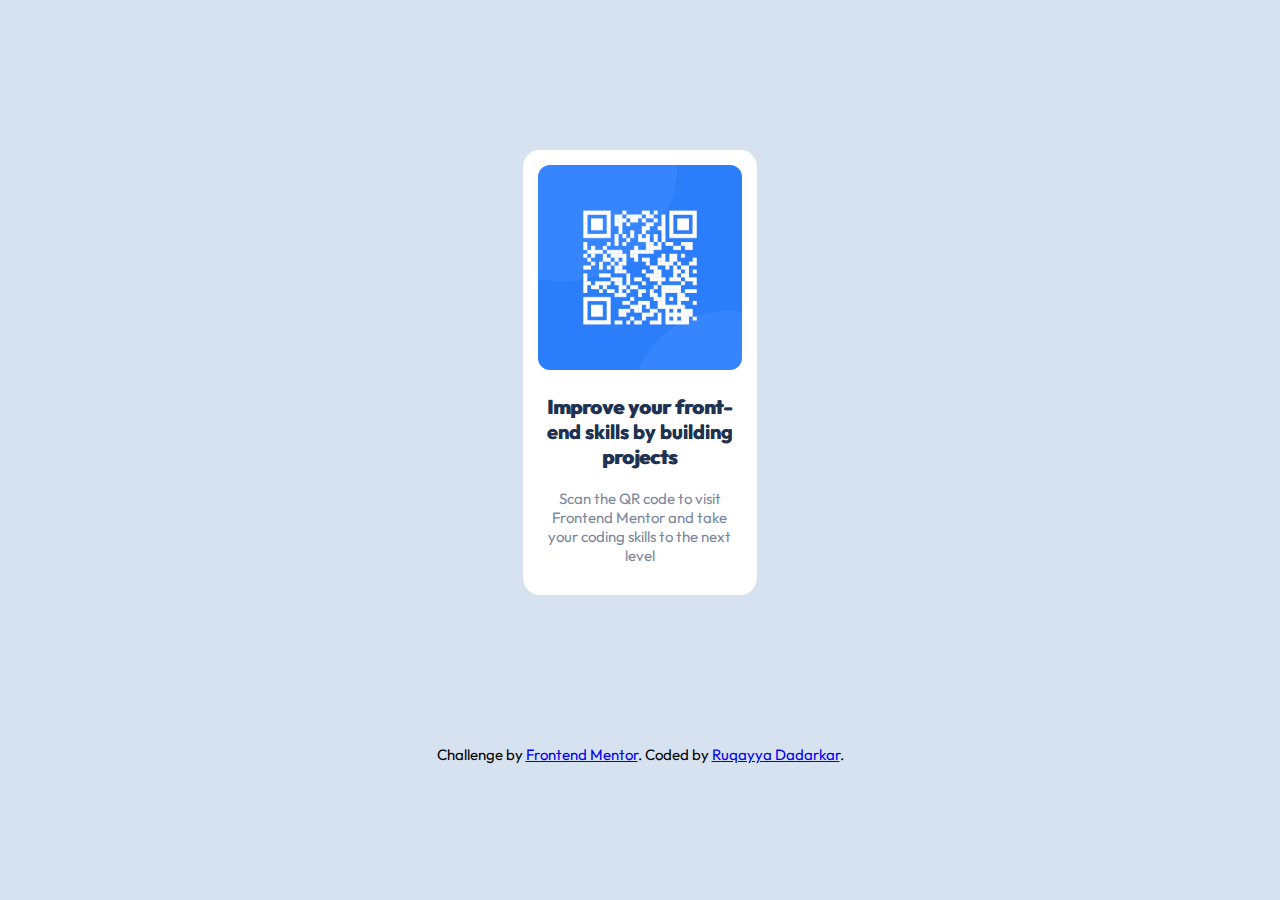
<file: index.html>
<!DOCTYPE html>
<html lang="en">
<head>
  <meta charset="UTF-8">
  <meta name="viewport" content="width=device-width, initial-scale=1.0"> <!-- displays site properly based on user's device -->

  <link rel="icon" type="image/png" sizes="32x32" href="./images/favicon-32x32.png">
  <link rel="stylesheet" href="css/styles.css">

  <title>Frontend Mentor | QR code component</title>
  <link rel="preconnect" href="https://fonts.googleapis.com">
  <link rel="preconnect" href="https://fonts.gstatic.com" crossorigin>
  <link href="https://fonts.googleapis.com/css2?family=Outfit:wght@400;700&display=swap" rel="stylesheet">

</head>
<body>
  <div class="whitebox">
    <img src="images\image-qr-code.png" alt="QR code">
    <p class="first">Improve your front-end skills by building projects</p>
    <p class="second">Scan the QR code to visit Frontend Mentor and take your coding skills to the next level</p>


  </div>



  <div class="attribution">
    Challenge by <a href="https://www.frontendmentor.io?ref=challenge" target="_blank">Frontend Mentor</a>.
    Coded by <a href="#">Ruqayya Dadarkar</a>.
  </div>
</body>
</html>
</file>
<file: css/styles.css>
/**************************************TAG ELEMENTS*****************************/
body {
  background-color: #D6E2F0;
  font-family: 'Outfit', sans-serif;
  margin: 0;
  text-align: center;
  font-size: 15px;
}
img {
 border-radius: 12px;
 width: 99.9%;
 margin: auto;
 position: relative;
}





/**********************************CLASS ELEMENTS****************************/
.attribution {
margin-bottom: 0;

}
.first {
color: #1F3251;
font-size: 20px;
font-weight: 700;
text-shadow: 0.2px 0.2px 0.2px #1F3251 ;

}
.second {
color: #7B879D;
font-weight: 400;

}

.whitebox {
  background-color: #FFFFFF;
  margin: 150px auto 150px auto;
  width: 16%;
  border-radius: 17px;
  padding: 15px;
}
/**************************************MOBILE VIEW******************************/
@media only screen and (max-width: 800px) {
  .whitebox{
    margin: 10px auto 10px auto;
    width: 90%;
  }
}
</file>
